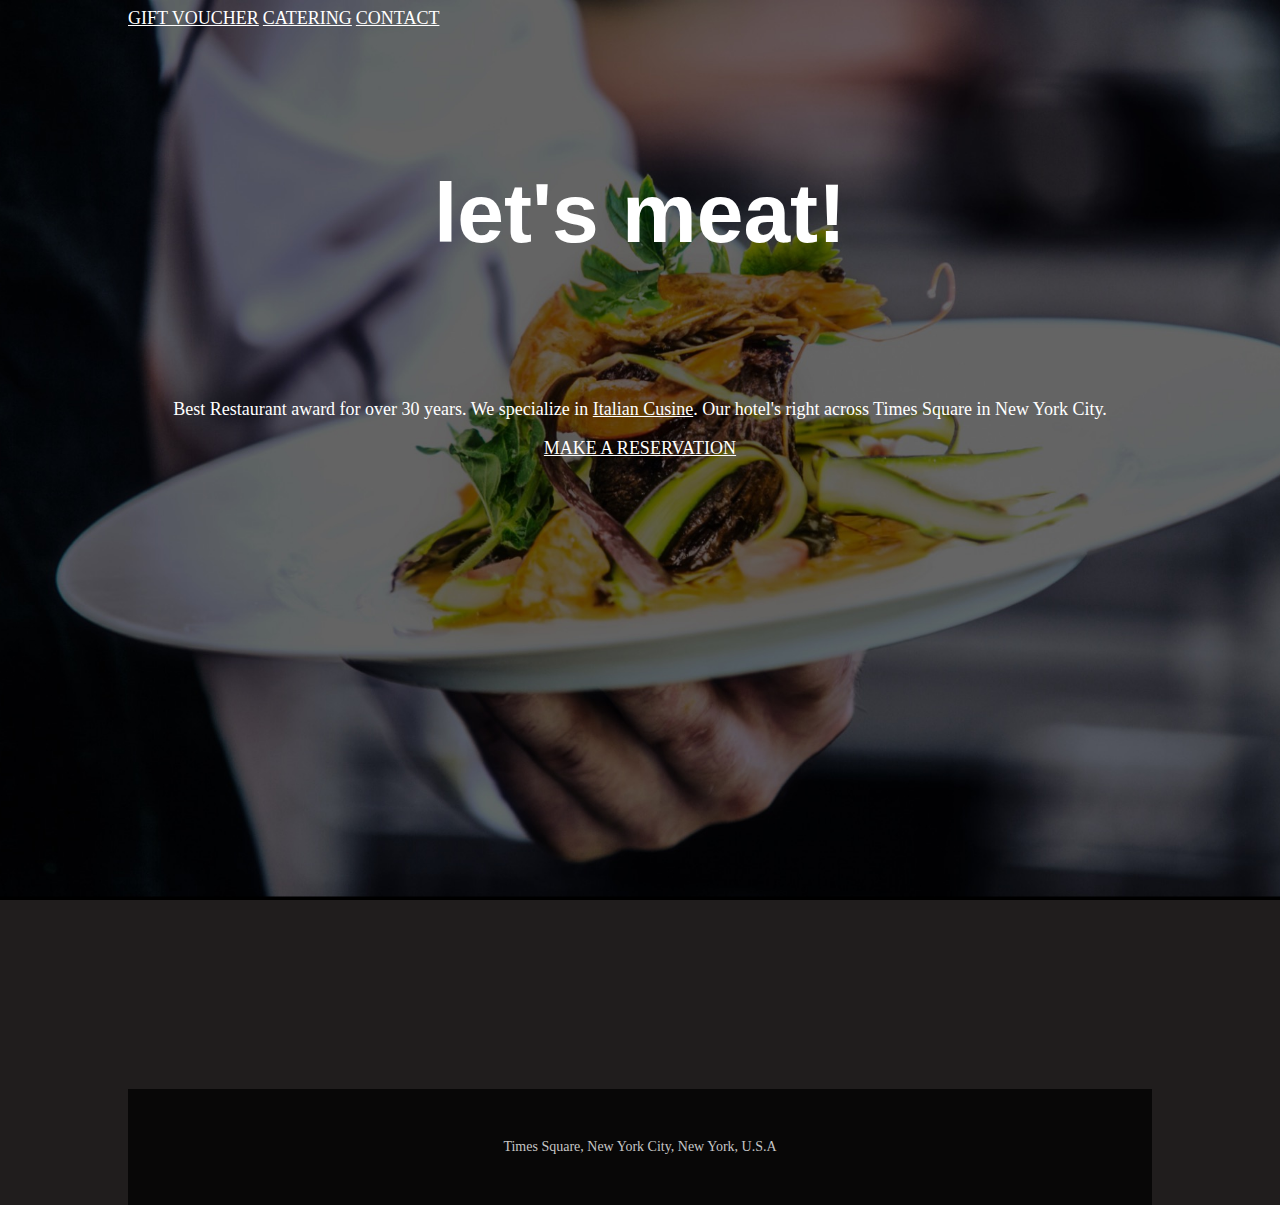
<file: index.html>
<!DOCTYPE html>
<html lang="en">
<head>
    <meta charset="UTF-8">
    <meta name="viewport" content="width=device-width, initial-scale=1.0">
    <title>Adare Restaurant</title>
    <link rel="stylesheet" href="main.css">
    
</head>
<body>
    <div class="wrapper">
        <a href="#">GIFT VOUCHER</a>
        <a href="#">CATERING</a>
        <a href="#">CONTACT</a>
    </nav>
    <main>
        <h1>
            let's meat!
        </h1>
        <p>Best Restaurant award for over 30 years. We specialize in <a href="https://en.wikipedia.org/wiki/Italian_cuisine#:~:text=Traditional%20Central%20Italian%20cuisine%20uses,sauce%20(including%20game%20meat).&text=Italian%20cuisine%20is%20also%20well,a%20diverse%20variety%20of%20pasta." target="_blank">Italian Cusine</a>. Our hotel's right across Times Square in New York City. </p>
        
        <a href="mailto:neilb1806@gmail.com?Subject=Reservation">MAKE A RESERVATION</a>


    </main>
    <section><iframe src="https://www.google.com/maps/embed?pb=!1m18!1m12!1m3!1d12138.892406641276!2d-8.787093698238966!3d52.55887342283628!2m3!1f0!2f0!3f0!3m2!1i1024!2i768!4f13.1!3m3!1m2!1s0x0%3A0x8ae6c4ffc854b9bc!2sThe%20Oak%20Room%20at%20Adare%20Manor!5e0!3m2!1sen!2sus!4v1610416741923!5m2!1sen!2sus" width="1024" height="500" frameborder="0" style="border:0;" allowfullscreen="" aria-hidden="false" tabindex="0"></iframe></section>
    <footer>Times Square, New York City, New York, U.S.A</footer>
    </div>
</body>

</html>
</file>
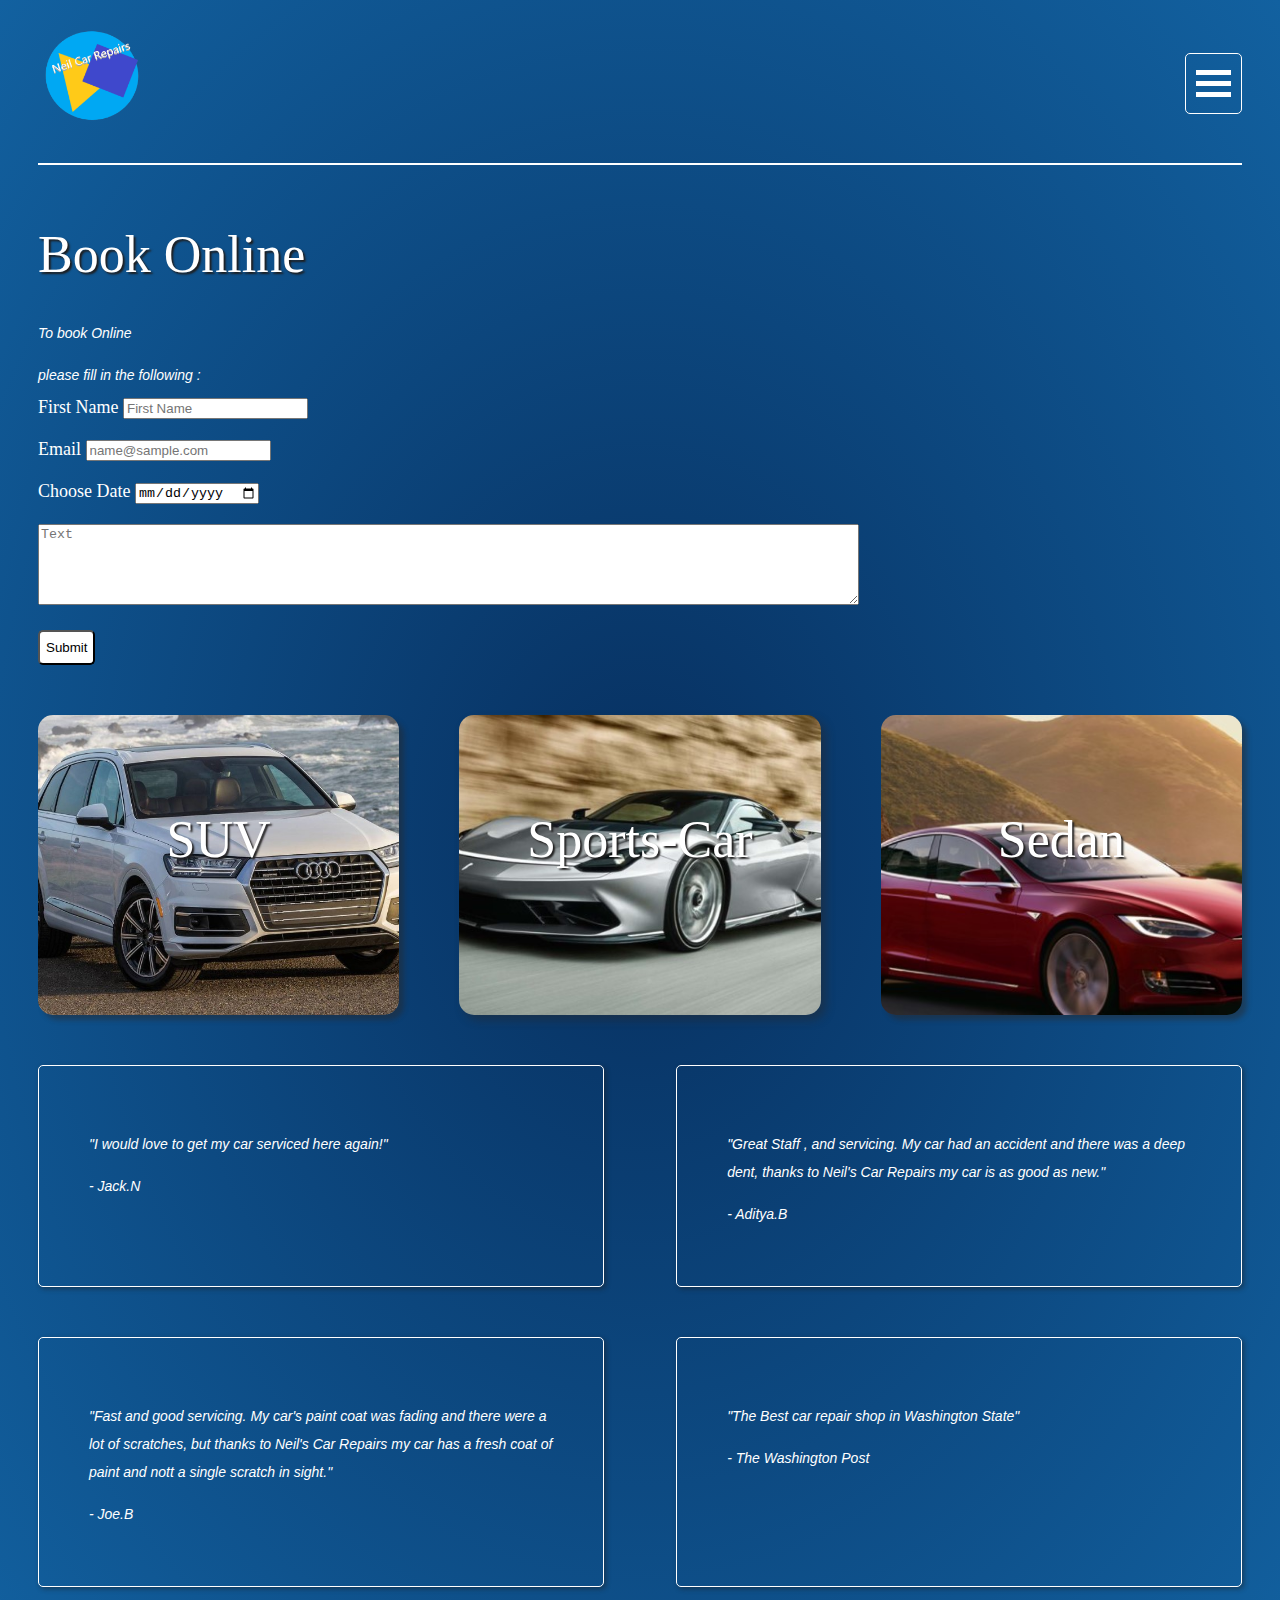
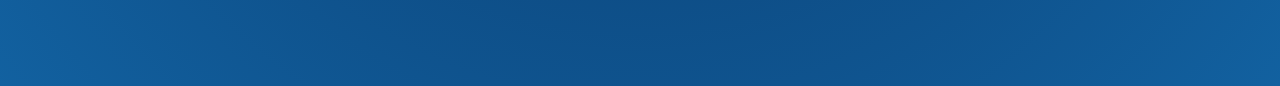
<file: app.html>
<!DOCTYPE html>
<html lang="en">

<head>
    <meta charset="UTF-8">
    <meta http-equiv="X-UA-Compatible" content="IE=edge">
    <meta name="viewport" content="width=device-width, initial-scale=1.0">
    <title>NEIL'S CAR REPAIRS - Book Online</title>
    <link rel="stylesheet" href="empty1.css">
    <link rel="icon" href="images/Untitled.new.png" type="image/png" sizes="16x16">
</head>

<body>
    <div class="container">
        <header>
            <div class="logo"><a href="empty1.html"><img src="images/Untitled.new.png" alt="Neil Car Repairs"></a></div>
            <nav>





                <div class="navbutton">
                    <div class="slices"></div>
                    <div class="slices"></div>
                    <div class="slices"></div>
                    <div class="dropdown">


                        <div class="navbutton"><a href="app.html">Book Online.</a></div>



                        <div class="navbutton"><a href="Conatct-us.html">Contact</a></div>
                        <div class="navbutton"><a href="checkboxes.html">Parts</a></div>
                    </div>

                </div>


            </nav>
        </header>

        <main>
            <div class="herobox1">
                <h1>Book Online</h1>
                <p>To book Online</p>
                <p>please fill in the following :</p>
                <form action="mail.php" method="post">
                    <div class="inputwrapper">
                        <label for="name">First Name</label>
                        <input type="text" name="name" id="name" placeholder="First Name">
                    </div>
                    <div class="inputwrapper">
                        <label for="email">Email</label>
                        <input type="email" name="email" id="email" placeholder="name@sample.com">
                    </div>
                    <div class="inputwrapper">
                        <label for="date">Choose Date</label>
                        <input type="date" name="date" id="date">
                    </div>
                    <div class="inputwrapper">
                        <textarea name="message" id="message" cols="100" rows="5" placeholder="Text"></textarea>
                    </div>
                    <input type="submit" value="Submit" id="Submit">
                </form>
            </div>
        </main>

        <div class="cards">

            <div class="card1">
                <a href="#">
                    <h1>SUV</h1>

                </a>
            </div>
            <div class="card2">
                <a href="#">
                    <h1>Sports-Car</h1>

                </a>
            </div>
            <div class="card3">
                <a href="#">
                    <h1>Sedan</h1>

                </a>
            </div>
        </div>
        <div class="mn"></div>
        <div class="commentshero">
            <div class="comments">
                <p>"I would love to get my car serviced here again!"</p>
                <p>- Jack.N</p>
            </div>
            <div class="comments">
                <p>"Great Staff , and servicing. My car had an accident and there was a deep dent, thanks to Neil's Car
                    Repairs my car is as good as new."</p>
                <p>- Aditya.B</p>
            </div>
            <div class="comments">
                <p>"Fast and good servicing. My car's paint coat was fading and there were a lot of scratches, but
                    thanks to Neil's Car Repairs my car has a fresh coat of paint and nott a single scratch in sight."
                </p>
                <p>- Joe.B</p>
            </div>
            <div class="comments">
                <p>"The Best car repair shop in Washington State"</p>
                <p>- The Washington Post</p>
            </div>

        </div>
    </div>

</body>

</html>
</file>
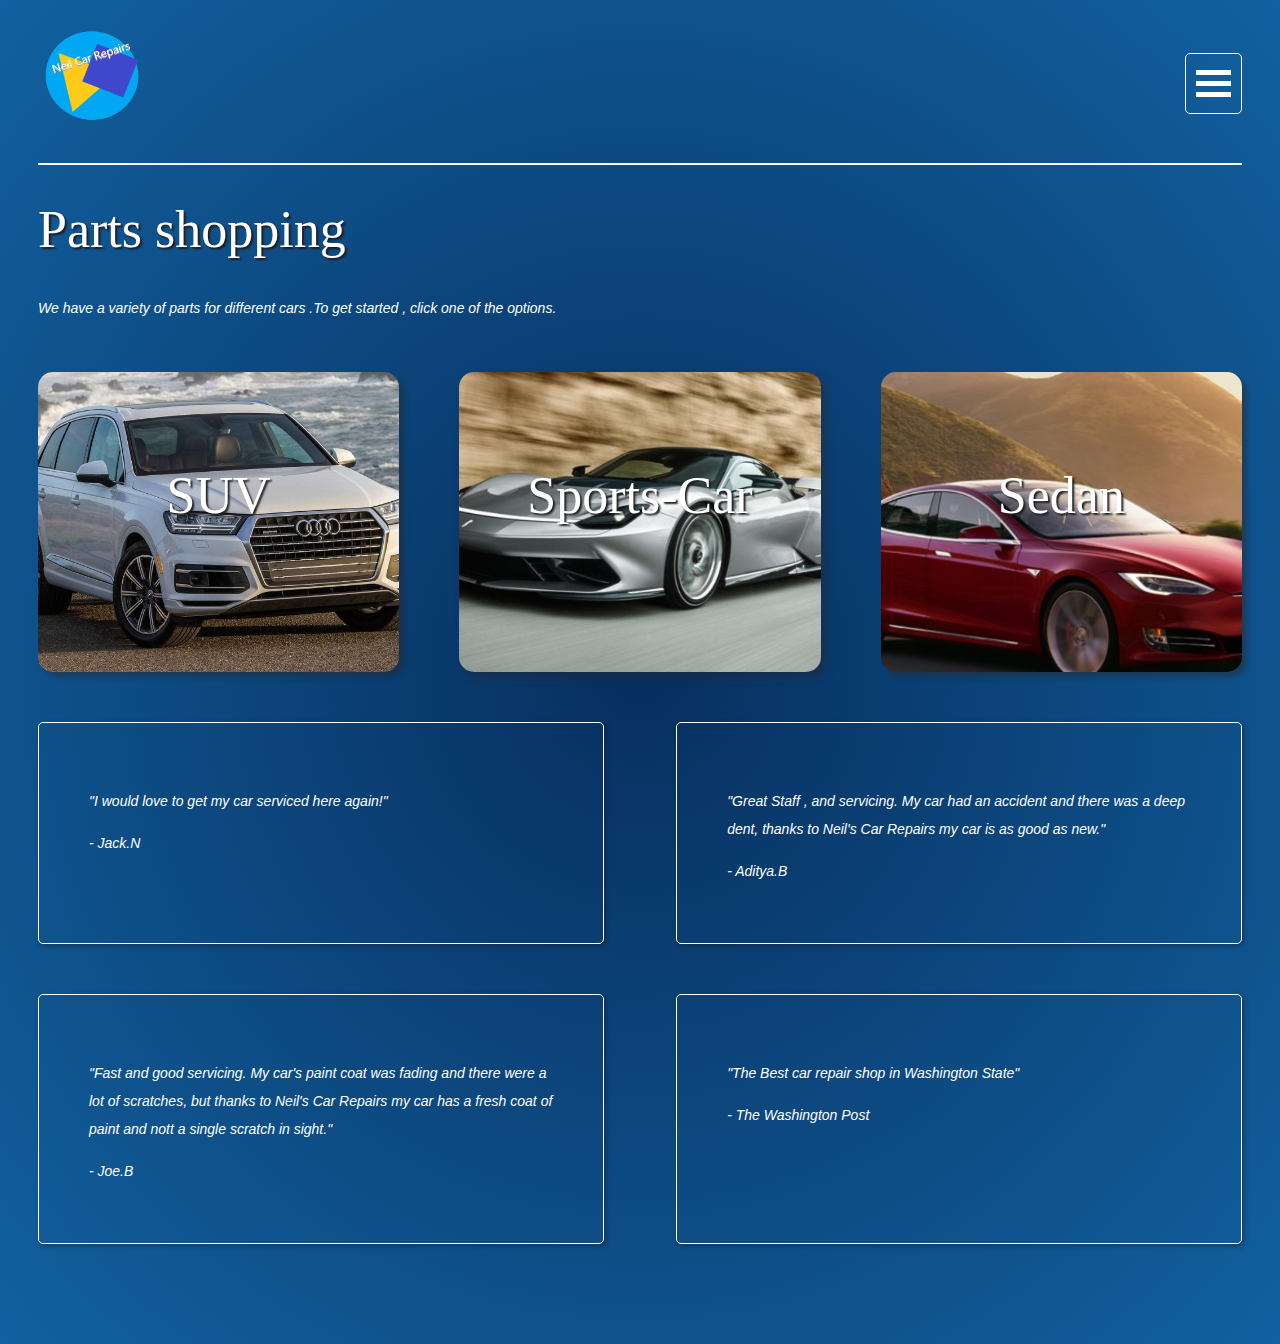
<file: checkboxes.html>
<!DOCTYPE html>
<html lang="en">

<head>
    <meta charset="UTF-8">
    <meta http-equiv="X-UA-Compatible" content="IE=edge">
    <meta name="viewport" content="width=device-width, initial-scale=1.0">
    <title>NEIL'S CAR REPAIRS - Parts Delivery</title>
    <link rel="stylesheet" href="empty1.css">
    <link rel="icon" href="images/Untitled.new.png" type="image/png" sizes="16x16">
</head>

<body>
    <div class="container">
        <header>
            <div class="logo"><a href="empty1.html"><img src="images/Untitled.new.png" alt="Neil Car Repairs"></a></div>
            <nav>
                
               
               

                   
                <div class="navbutton">
                    <div class="slices"></div>
                    <div class="slices"></div>
                    <div class="slices"></div>
                    <div class="dropdown">
                        
                            
                                <div class="navbutton"><a href="app.html">Book Online</a></div>
                            
                        
                        
    
                        <div class="navbutton"><a href="Conatct-us.html">Contact</a></div>
                        <div class="navbutton"><a href="checkboxes.html">Parts</a></div>
                    </div>
                    
                </div>

                
            </nav>
        </header>
        <div class="main3">
            <h1>Parts shopping</h1>
            <p>We have a variety of parts for different cars .To get started , click one of the options.</p>

        </div>

        <div class="cards">

            <div class="card1">
                <a href="#">
                    <h1>SUV</h1>

                </a>
            </div>
            <div class="card2">
                <a href="#">
                    <h1>Sports-Car</h1>

                </a>
            </div>
            <div class="card3">
                <a href="#">
                    <h1>Sedan</h1>

                </a>
            </div>
        </div>
        <div class="mn"></div>
        <div class="commentshero">
            <div class="comments">
                <p>"I would love to get my car serviced here again!"</p>
                <p>- Jack.N</p>
            </div>
            <div class="comments">
                <p>"Great Staff , and servicing. My car had an accident and there was a deep dent, thanks to Neil's Car
                Repairs my car is as good as new."</p>
                <p>- Aditya.B</p>
            </div>
            <div class="comments">
                <p>"Fast and good servicing. My car's paint coat was fading and there were a lot of scratches, but
                thanks to Neil's Car Repairs my car has a fresh coat of paint and nott a single scratch in sight."
                </p>
                <p>- Joe.B</p>
            </div>
            <div class="comments">
                <p>"The Best car repair shop in Washington State"</p>
                <p>- The Washington Post</p>
            </div>

        </div>
    </div>

</body>

</html>
</file>
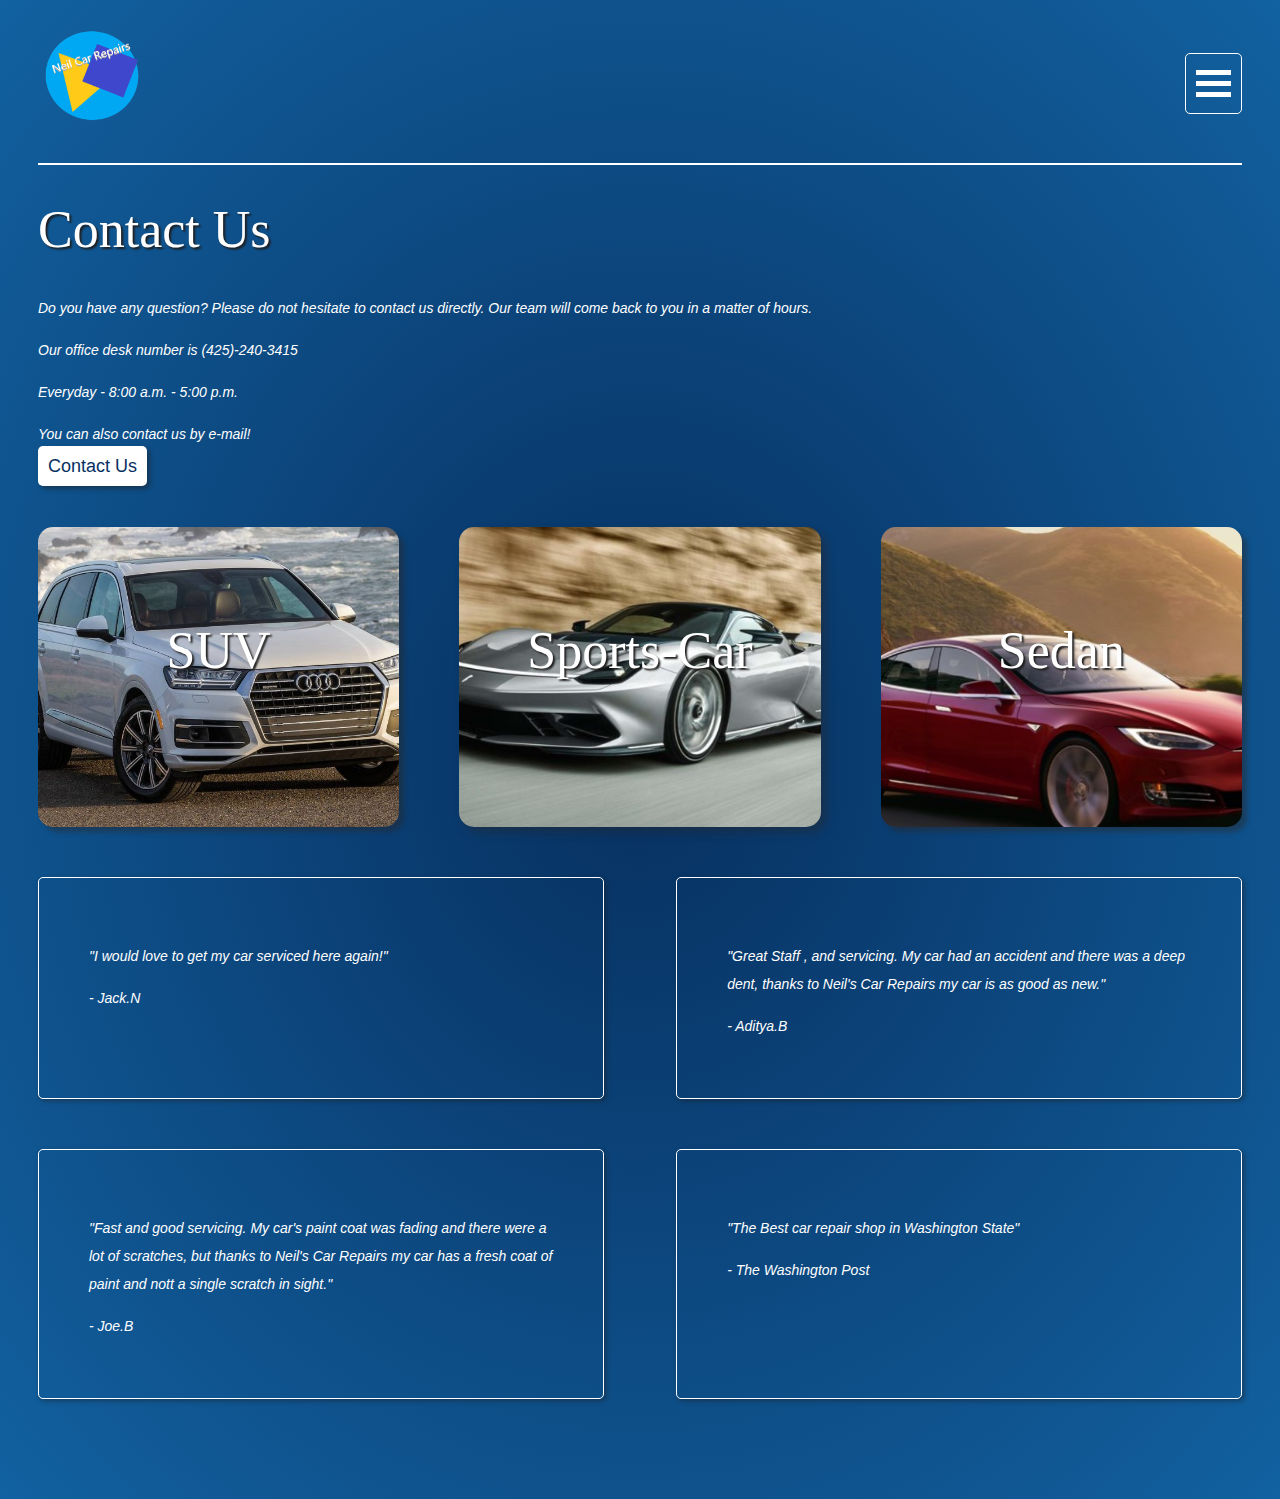
<file: Conatct-us.html>
<!DOCTYPE html>
<html lang="en">

<head>
    <meta charset="UTF-8">
    <meta http-equiv="X-UA-Compatible" content="IE=edge">
    <meta name="viewport" content="width=device-width, initial-scale=1.0">
    <title>NEIL'S CAR REPAIRS - Contact, Redmond</title>
    <link rel="stylesheet" href="empty1.css">
    <link rel="icon" href="images/Untitled.new.png" type="image/png" sizes="16x16">
</head>

<body>
    <div class="container">
        <header>
            <div class="logo"><a href="empty1.html"><img src="images/Untitled.new.png" alt="Neil Car Repairs"></a></div>
            <nav>
                
               
               

                   
                <div class="navbutton">
                    <div class="slices"></div>
                    <div class="slices"></div>
                    <div class="slices"></div>
                    <div class="dropdown">
                        
                            
                                <div class="navbutton"><a href="app.html">Book Online</a></div>
                            
                        
                   
                        <div class="navbutton"><a href="Conatct-us.html">Contact</a></div>
                        <div class="navbutton"><a href="checkboxes.html">Parts</a></div>
                    </div>
                    
                </div>

                
            </nav>
        </header>
        <div class="main2">
            <div class="herobox1">
                <h1>Contact Us</h1>
                <p>Do you have any question? Please do not hesitate to contact us directly. Our team will come back to
                you in a matter of hours.</p>
                <p>Our office desk number is (425)-240-3415</p>
                <p>Everyday - 8:00 a.m. - 5:00 p.m.</p>
                <p>You can also contact us by e-mail!</p>
                <a href="mailto:neilb1806@gmail.com?Subject=Help Desk" class="mybutton">Contact Us</a>

            </div>
        </div>
        <div class="cards">

            <div class="card1">
                <a href="#">
                    <h1>SUV</h1>

                </a>
            </div>
            <div class="card2">
                <a href="#">
                    <h1>Sports-Car</h1>

                </a>
            </div>
            <div class="card3">
                <a href="#">
                    <h1>Sedan</h1>

                </a>
            </div>
        </div>
        <div class="mn"></div>
        <div class="commentshero">
            <div class="comments">
                <p>"I would love to get my car serviced here again!"</p>
                <p>- Jack.N</p>
            </div>
            <div class="comments">
                <p>"Great Staff , and servicing. My car had an accident and there was a deep dent, thanks to Neil's Car
                Repairs my car is as good as new."</p>
                <p>- Aditya.B</p>
            </div>
            <div class="comments">
                <p>"Fast and good servicing. My car's paint coat was fading and there were a lot of scratches, but
                thanks to Neil's Car Repairs my car has a fresh coat of paint and nott a single scratch in sight."
                </p>
                <p>- Joe.B</p>
            </div>
            <div class="comments">
                <p>"The Best car repair shop in Washington State"</p>
                <p>- The Washington Post</p>
            </div>

        </div>
    </div>

</body>

</html>
</file>
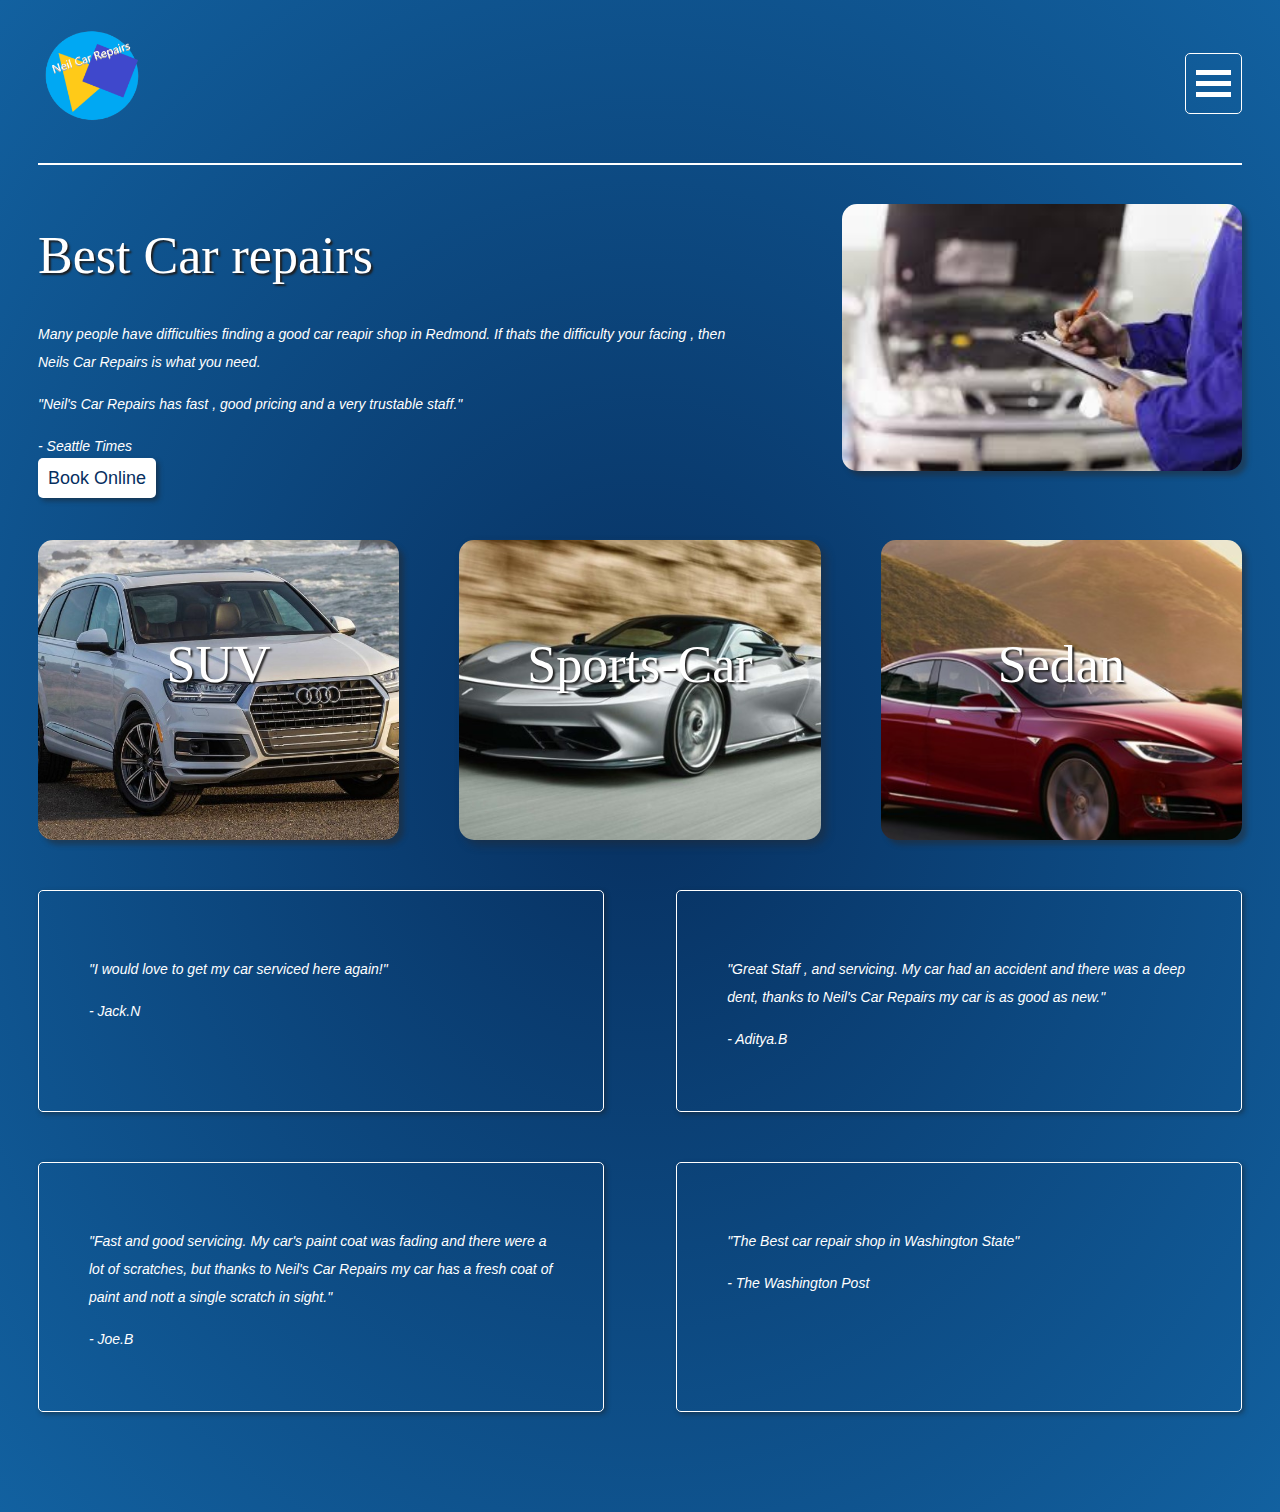
<file: empty1.html>
<!DOCTYPE html>
<html lang="en">

<head>
    <meta charset="UTF-8">
    <meta http-equiv="X-UA-Compatible" content="IE=edge">
    <meta name="viewport" content="width=device-width, initial-scale=1.0">
    <title>NEIL'S CAR REPAIRS - Redmond</title>
    <link rel="stylesheet" href="empty1.css">
    <link rel="icon" href="images/Untitled.new.2.png" type="image/png" sizes="16x16">
</head>

<body>
    <div class="container">
        <header>
            <div class="logo"><img src="images/Untitled.new.png" alt="Neil Car Repairs"></div>
            <nav>
                
               
               

                   
                <div class="navbutton">
                    <div class="slices"></div>
                    <div class="slices"></div>
                    <div class="slices"></div>
                    <div class="dropdown">
                        
                            
                            <div class="navbutton"><a href="app.html">Book Online</a></div>
                            
                            <div class="x">
                        <div class="navbutton"><a href="#">About</a></div></div>
                        <div class="navbutton"><a href="Conatct-us.html">Contact</a></div>
                        <div class="navbutton"><a href="checkboxes.html">Parts</a></div>
                    </div>
                    
                </div>

                
            </nav>
        </header>
        <main>
            <div class="herobox1">
                <h1>Best Car repairs</h1>
                <p>Many people have difficulties finding a good car reapir shop in Redmond. If thats the difficulty your facing , then Neils Car Repairs is what you need. </p>
                <p>"Neil's Car Repairs has fast , good pricing and a very trustable staff."</p>

                <p class="b">- Seattle Times</p>

                <a href="mailto:neilb1806@gmail.com?Subject=Reservation for servicing" class="mybutton">Book Online</a>
                
            </div>
            <div class="herobox2">
                <img src="images/download (4).jfif" alt="Person servicing a car">
            </div>
        </main>

        <div class="cards">

            <div class="card1">
                <a href="#">
                    <h1>SUV</h1>

                </a>
            </div>
            <div class="card2">
                <a href="#">
                    <h1>Sports-Car</h1>

                </a>
            </div>
            <div class="card3">
                <a href="#">
                    <h1>Sedan</h1>

                </a>
            </div>
        </div>
        <div class="mn"></div>
        <div class="commentshero">
            <div class="comments">
                <p>"I would love to get my car serviced here again!"</p>
                <p>- Jack.N</p>
            </div>
            <div class="comments">
                <p>"Great Staff , and servicing. My car had an accident and there was a deep dent, thanks to Neil's Car
                Repairs my car is as good as new."</p>
                <p>- Aditya.B</p>
            </div>
            <div class="comments">
                <p>"Fast and good servicing. My car's paint coat was fading and there were a lot of scratches, but
                thanks to Neil's Car Repairs my car has a fresh coat of paint and nott a single scratch in sight."
                </p>
                <p>- Joe.B</p>
            </div>
            <div class="comments">
                <p>"The Best car repair shop in Washington State"</p>
                <p>- The Washington Post</p>
            </div>

        </div>
    </div>

</body>

</html>
</file>
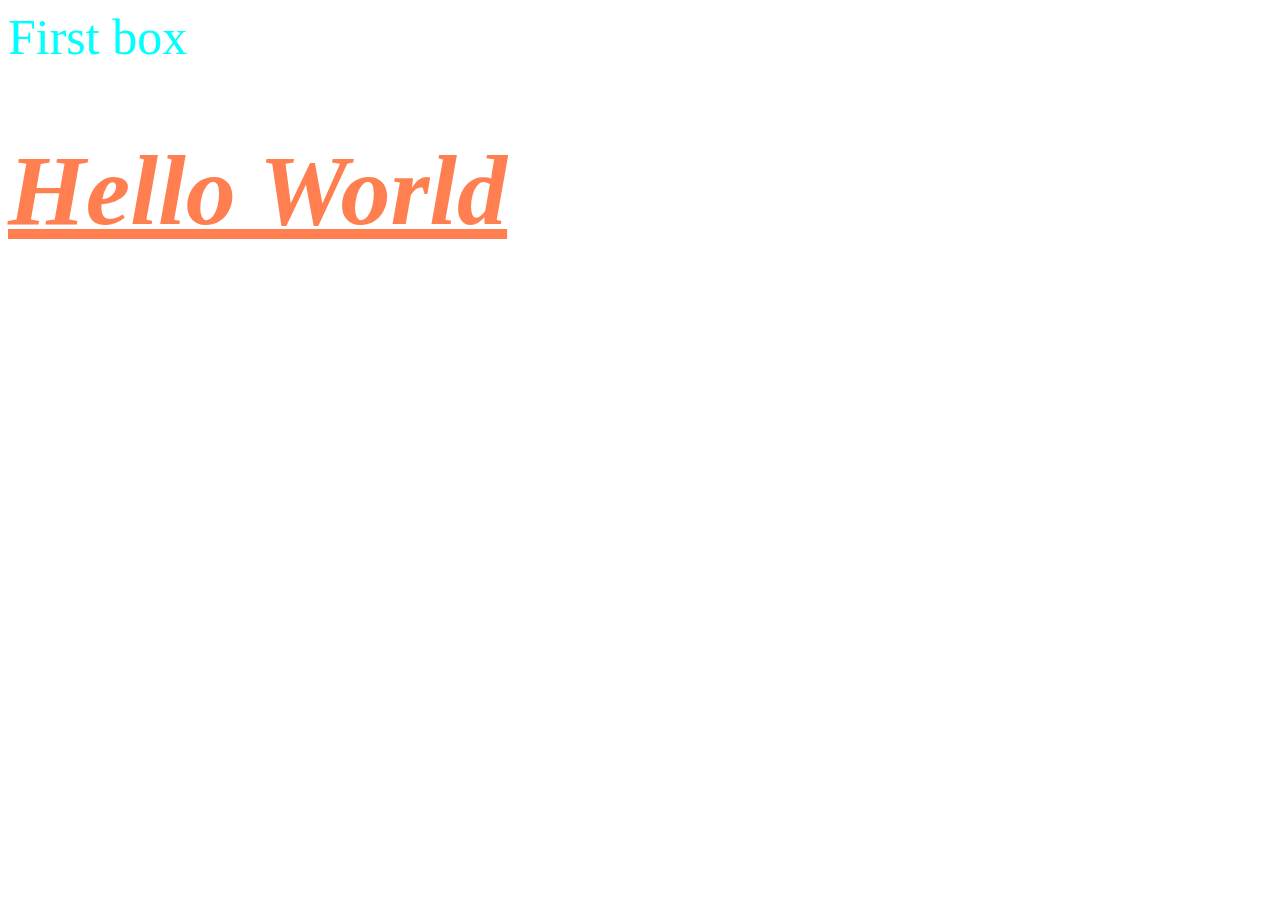
<file: HTML-PROJECT2.html>
<!DOCTYPE html>
<html lang="en">
<head>
    <meta charset="UTF-8">
    <meta name="viewport" content="width=device-width, initial-scale=1.0">
    <title>NEil</title>
    <meta name = "description" content="This your cotent">
    <style>
        h1{
            color: coral;
            font-style: italic;
            font-size: 100px;
            text-decoration: underline;
            }
    
        div{
            color: aqua;
            font-style:bold;
            font-size: 50px;
        }
    </style>

    <style>
        
    </style>
</head>
<body>
    <div>First box</div>
<h1>Hello World</h1>
</body>
</html>
</file>
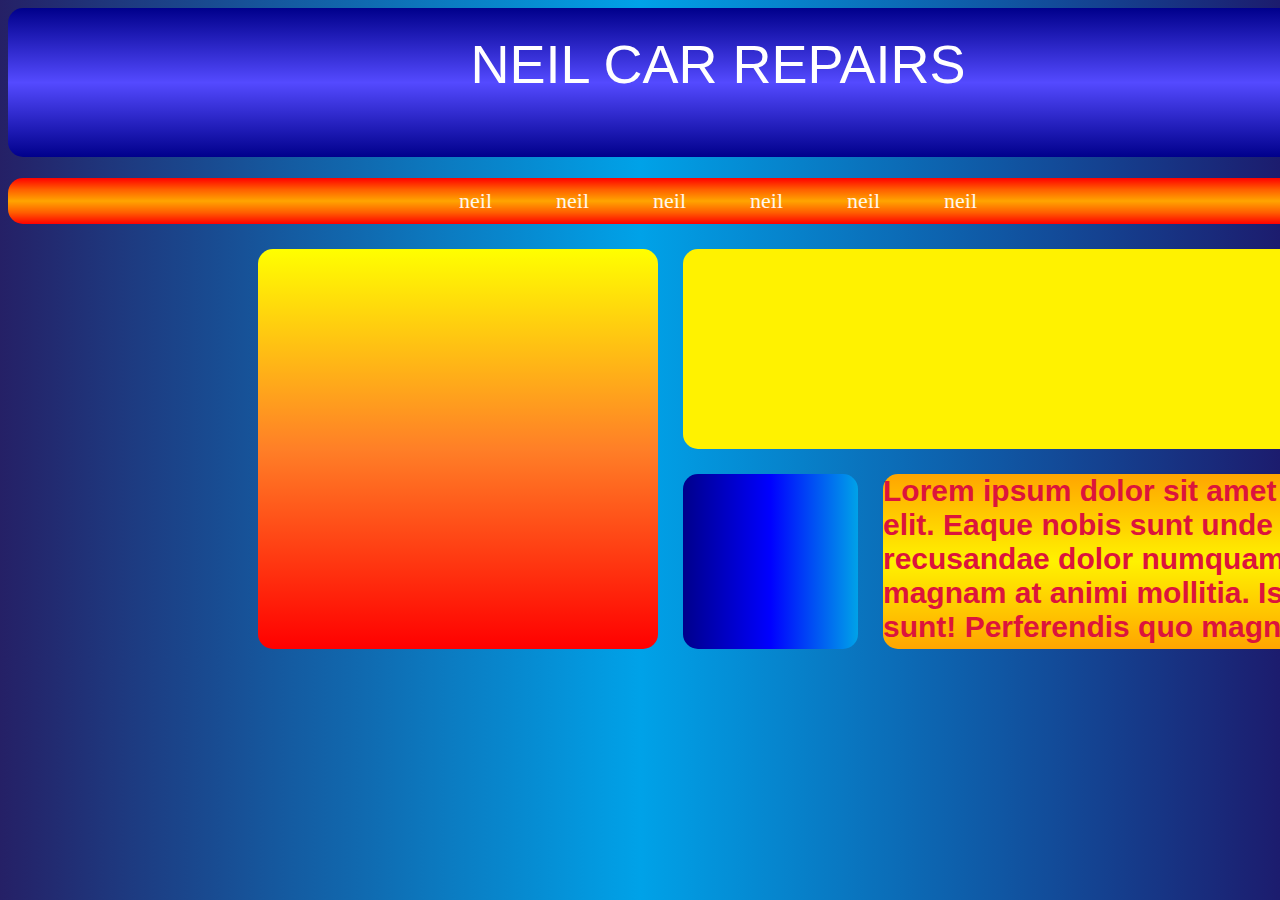
<file: MY_webpage.html>
<!DOCTYPE html>
<html lang="en">
<head>
    <meta charset="UTF-8">
    <meta http-equiv="X-UA-Compatible" content="IE=edge">
    <meta name="viewport" content="width=device-width, initial-scale=1.0">
    <link rel="stylesheet" href="My_style.css">
    <title>NEILS CAR REPAIRS</title>
</head>
<body>
    <header>NEIL CAR REPAIRS</header>
    <h1></h1>
    <nav>
        <a href="#">neil</a>
        <a href="#">neil</a>
        <a href="#">neil</a>
        <a href="#">neil</a>
        <a href="#">neil</a>
        <a href="#">neil</a>
    </nav>  
     
    <div class="box">             
        
        <h2>            
            <div class="box2">
                Lorem ipsum dolor sit amet, consectetur adipisicing elit. Sed, error?
            </div>
            <main>                
                <div class="middle">
                    Lorem ipsum dolor sit amet consectetur adipisicing elit. Eaque nobis sunt unde expedita! Animi recusandae dolor numquam nulla beatae? Eos magnam at animi mollitia. Iste doloribus harum iusto sunt! Perferendis quo magnam delectus ipsam!
                </div>
            </main>       
        </h2>
    </div>
</body>
</html>
</file>
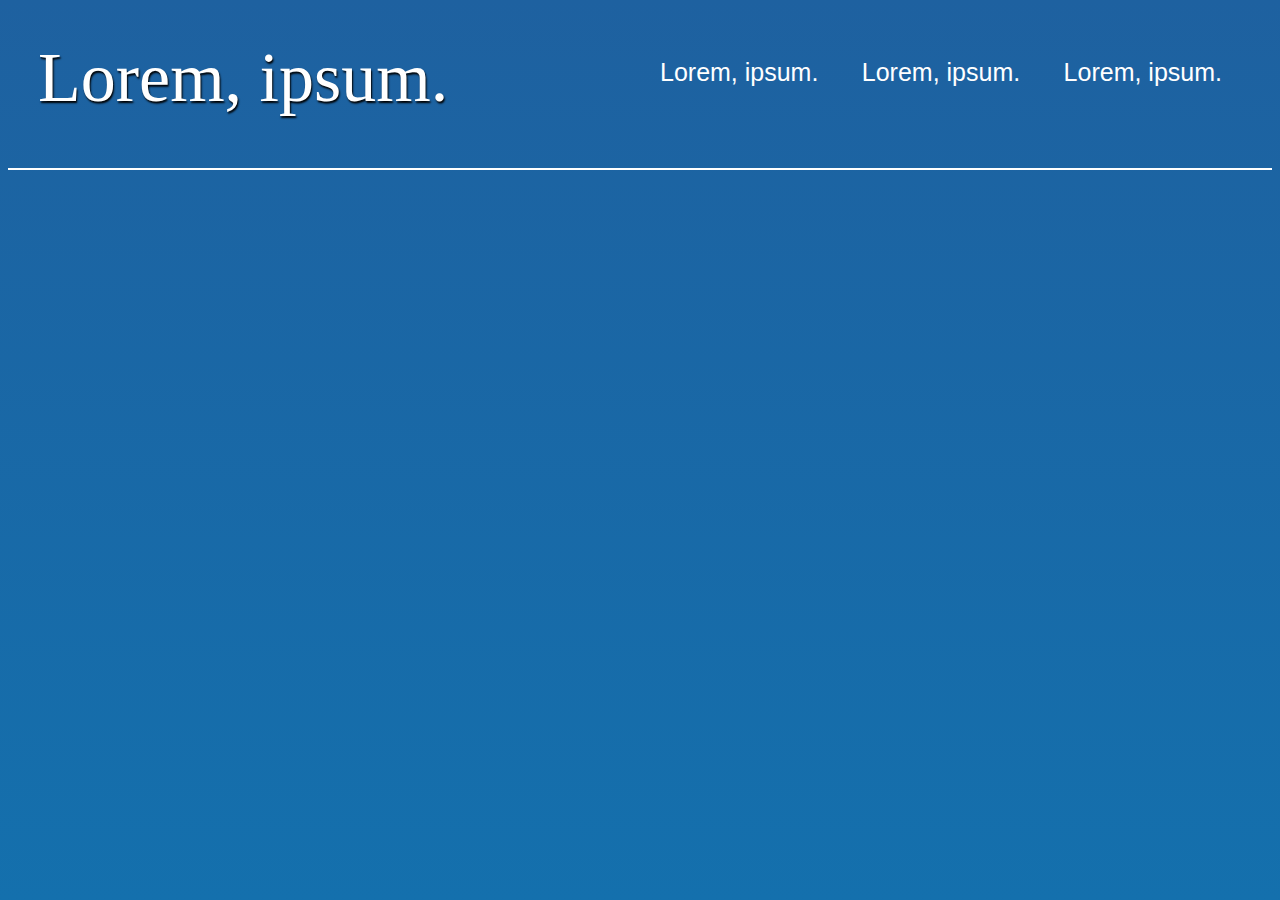
<file: new_project.html>
<!DOCTYPE html>
<html lang="en">

<head>
    <meta charset="UTF-8">
    <meta http-equiv="X-UA-Compatible" content="IE=edge">
    <meta name="viewport" content="width=device-width, initial-scale=1.0">
    <title>Document</title>
    <link rel="stylesheet" href="new_project.css">
</head>

<body>
    <header>
        <div class="line1">
            Lorem, ipsum.
        </div>
        <div class="line2">
            <nav>
                <div class="button"><a href="#">Lorem, ipsum.</a></div>
                <div class="button"><a href="#">Lorem, ipsum.</a></div>
                <div class="button"><a href="#">Lorem, ipsum.</a></div>
            </nav>
        </div>
    </header>

    <div class="container">
        <div class="box1">

        </div>
    </div>
    </h1>
</body>

</html>
</file>
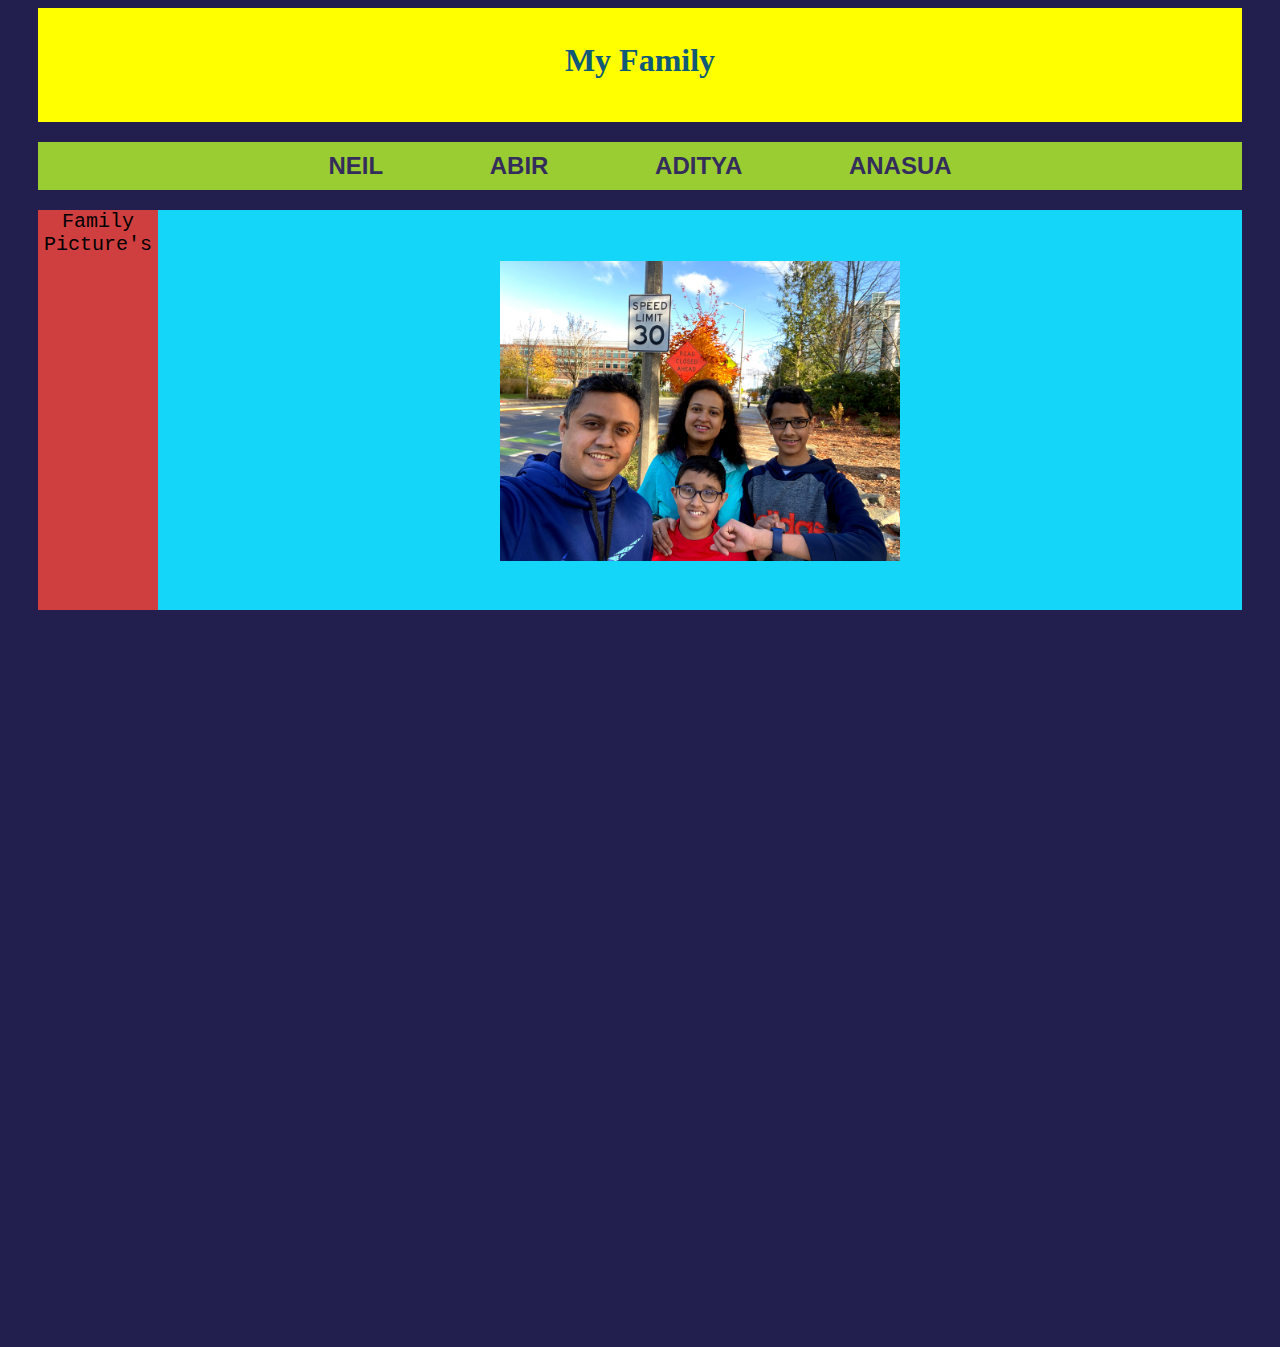
<file: Webpage.html>
<!DOCTYPE html>
<html lang="en">
<head>
    <meta charset="UTF-8">
    <meta name="viewport" content="width=device-width, initial-scale=1.0">
    <title>My Family</title>
    <link rel="stylesheet" href="Styles.css">
</head>
<body>
   <h1>
       My Family
   </h1> 
        <h2>
            <a href="https://photos.app.goo.gl/8BswToqWaxT1ytqq5" target="_blank">NEIL</a>
            <a href="https://photos.app.goo.gl/nPdiTqnvXHzjsBq76" target="_blank">ABIR</a>
            <a href="https://photos.app.goo.gl/xLdMM1X1onhTxq1w9" target="_blank">ADITYA</a>
            <a href="https://photos.app.goo.gl/LLoXL4aXuGshBCSf7" target="_blank">ANASUA</a>
        </h2>
   <main>    
        <div class="box"> Family Picture's            
            <img src="images/IMG_4483.jpg" alt="PIC">           
        </div>         
   </main>
   <div class="box1"></div>
   <section><iframe src="https://www.google.com/maps/embed?pb=!1m18!1m12!1m3!1d2687.8764417554135!2d-122.12961882054438!3d47.64796784304252!2m3!1f0!2f0!3f0!3m2!1i1024!2i768!4f13.1!3m3!1m2!1s0x54906d6f1bca9e13%3A0xaab5055ae500fe5f!2zNDfCsDM4JzUxLjciTiAxMjLCsDA3JzU0LjAiVw!5e0!3m2!1sen!2sus!4v1610760016918!5m2!1sen!2sus" width="1204" height="600" frameborder="0" style="border:0;" allowfullscreen="" aria-hidden="false" tabindex="0"></iframe></section>  
</body>
</html>
</file>
<file: main.css>
html {
    height: 100%;
}
body {
    background-color: rgb(32, 29, 29);
    background-size: cover;
    background-image: url(images/background-adare-restaurant.jpg);
    
    background-repeat: no-repeat;
    background-position: center;
}

.wrapper {
    margin-right: auto;
    margin-left: auto;
    width: 1024px;
}
div{
    margin-left: auto;
    margin-right: auto;
}
header{
    text-align: center;

    height: 118px;
    
}

nav {
    background-color: rgba(0, 0, 0, 0.338);
    
    text-align: center;
    font-family: Cambria, Cochin, Georgia, Times, 'Times New Roman', serif;
    padding-top: 13px;
    padding-bottom: 13px;
    font-size: 14px
}
main {
    
    height: 400px;
    text-align: center;
    
}
footer {
    background-color: rgba(0, 0, 0, 0.728);
    
    color:rgb(198, 198, 198);
    text-align: center; 
    font-size: 14px; 
    padding-top: 50px;
    padding-bottom: 50px;

}
h1 {
    color: white;
    font-size: 84px;
    font-family: Arial, Helvetica, sans-serif;
    text-align: center;
    padding: 80px;
    padding-left: 240px;
    padding-right: 240px;
}
p {
    font-size: 18px;
    color: white;
    font-family: 'Times New Roman', Times, serif;
    text-align: center;
}
a {
    color:white;
    font-size: 18px;
    font-family: 'Times New Roman', Times, serif;
    
}
nav a {
    text-decoration: none;
    padding-right: 10px;
    padding-left: 10px;
}
section {
    padding-bottom: 100px;
}
</file>
<file: empty1.css>
html {
    background-image: radial-gradient(#072F5F ,#1261A0 );    
    
}
body {
    background-repeat: no-repeat;
    font-family: Arial, Helvetica, sans-serif;
    color: white;
    font-size: 1.125rem;
    
}
img {
    width: 400px;
    border-radius: 15px;
    box-shadow: 5px 5px 5px rgba(41, 40, 40, 0.459);
}
.container {
    width: 1204px;

    min-height: 300px;
    margin-right: auto;
    margin-left: auto;
}
a {
    color: white;
    text-decoration: none;
}

header {
    display: flex;
    justify-content: space-between;
    align-items: center;
    padding-top: 20px;
    padding-bottom: 20px;
    text-shadow: 1px 2px 2px rgb(31, 30, 30);
    border-bottom: 2px solid rgb(255, 255, 255);    
}
main {
    min-height: 300px;
    display: flex;
    align-items: center;
    margin-top: 25px;
}
.cards {
    display: flex;
    justify-content:space-between;
    text-align: center;
    font-family: 'Playfair Display', serif;
    margin-top: 50px;    
}
.card1 {
    background-image: url(images/Screenshot\ 2021-02-16\ 192626.jpg);
    background-position: bottom;
    background-size: cover;
    min-height: 300px;  
    width: 30%; 
    border-radius: 15px;
    box-shadow: 5px 5px 5px rgba(41, 40, 40, 0.459);
}
.card2 {
    background-image: url(images/Screenshot\ 2021-02-16\ 192851spo.jpg);
    background-position: bottom;
    background-size: cover;
    min-height: 300px;   
    width: 30%; 
    border-radius: 15px;
    box-shadow: 5px 5px 10px rgba(41, 40, 40, 0.459);
}
.card3 {
    background-image: url(images/Screenshot\ 2021-02-17\ 033512sed.jpg);
    background-position: bottom;
    background-size: cover;
    min-height: 300px;   
    width: 30%; 
    border-radius: 15px;
    box-shadow: 5px 5px 5px rgba(41, 40, 40, 0.459);
}
.herobox1 {
    flex: 2;
    padding-right: 100px;   
}
.herobox2 {
    flex: 1; 
}
.logo img {
    height: 55%;
    width: 55%;
    box-shadow: none;
}
h1 {
    font-size: 3.25rem;
    font-family: 'Playfair display', serif;
    font-weight: 100;
    text-shadow: 2px 2px 2px rgb(31, 30, 30);
}
p {
    font-size: 14px;
    font-family: 'Roboto', sans-serif;
    font-style: oblique;
    line-height: 1.75rem;
    margin-bottom: 0.5rem;
}

.mybutton {
    margin-top: 14px;
    background-color: white;
    color:#072F5F;
    padding: 10px;
    font-size: 18px;
    border-radius: 5px;
    box-shadow: 3px 3px 5px rgba(29, 28, 28, 0.459);
}
.mybutton:hover {
    background-image: linear-gradient(rgb(25, 125, 206),rgb(67, 67, 247));
    color : white;
}

.navbutton {
    border-style: solid;
    border-radius: 5px;
    border-width: 1px;
    padding: 10px;
    font-family: 'Playfair Display', serif;
    font-size: 22px;
    display: inline-block;
    position: relative;
    text-align: center;
    padding: 10px;
    
}

.navbutton:hover {
    background-image: linear-gradient(rgb(25, 125, 206),rgb(67, 67, 247));
}
.commentshero {
    display: flex;
    flex-wrap: wrap;
    justify-content: space-between;
    margin-bottom: 100px;
}
.comments {
    width: 47%;
    padding: 50px;
    border: 1px solid white;
    box-sizing: border-box;
    margin-top: 50px;
    border-radius: 5px;
    box-shadow: 2px 2px 5px rgba(29, 28, 28, 0.459);
}

.cards h1 {
    padding: 60px;
}
.inputwrapper {
    margin-bottom: 20px;
    font-family: 'Playfair Display', serif;
    border-radius: 5px;
}

.slices {
    width: 35px;
    height: 5px;
    background-color: white;
    margin: 6px 0;
}
.dropdown {
    display: none;
    position: absolute;
    margin-top: 10px;
    margin-left: 20px;
    height: 2000px;
}
.navbutton:hover .dropdown {
    display: block;
}
.dropdown .navbutton {
    background-color: #072F5F;

}
#Submit {
    height: 40px;
    height: 35px;
    border-radius: 5px;
    background-color: white;
}
#Submit:hover { 
    background-image: linear-gradient(rgb(25, 125, 206),rgb(67, 67, 247));
    color: white;
}
</file>
<file: My_style.css>
body {
    background-image: linear-gradient(90deg,rgb(37, 32, 102),rgb(0,162,232),rgb(28, 28, 110));
}
header {
    width :1420px;
    height:104px;
    background-image: linear-gradient(180deg,darkblue,rgb(84,74,255),darkblue);
    margin-left: auto;
    margin-right: auto;
    border-radius: 15px;
    font-size: 54px;
    padding-top: 25px;
    padding-bottom: 20px;
    text-align: center;
    font-family: Arial, Helvetica, sans-serif;
    color: white;
}
nav {
    padding-top: 10px;
    padding-bottom: 10px;
    background-image:linear-gradient(180deg,red,rgb(255, 94, 0),orange,rgb(255, 94, 0),red);
    width: 1420px;
    margin-left: auto;
    margin-right: auto;
    border-radius: 15px;
    text-align: center;
}
nav a {
    text-decoration: none;
    color: seashell;
    padding-right: 30px;
    padding-left: 30px;
    font-size: 22px;
    font-family: Georgia, 'Times New Roman', Times, serif;

    
}
h1 {
    height: 0.01px;
}
.box {
    height: 400px;
    width: 400px;
    background-image: linear-gradient(180deg,yellow,rgb(255,127,39),red);
    margin-left: 250px;
    border-radius: 15px;
    font-size: 20px;
    
    font-family: Cambria, Cochin, Georgia, Times, 'Times New Roman', serif;
}
main {
    margin-top: 25px;
    background-image: linear-gradient(90deg,darkblue,blue,rgb(0,162,232));
    width: 175px;
    height: 175px;
    border-radius: 15px;
}
h2 {
    background-color: rgb(255,242,0); 
    
    margin-left: 425px;
    height: 200px;
    width: 745px;
    border-radius: 15px;
}
.box2 {
    width: 200px;
    height: 200px;
    margin-left: 770px;
    background-color: rgb(34,177,76);
    border-radius: 15px;

}
.middle {
    margin-left: 200px;
    background-image:linear-gradient(orange,rgb(255,242,0),orange);
    height: 175px;
    width: 770px;
    border-radius: 15px;
    font-family: Arial, Helvetica, sans-serif;
    color:crimson;
  
}
</file>
<file: new_project.css>
html {
    background-image:linear-gradient(#1e61a0 ,#1470ad );
    height: 100%;
}
header {
    min-height: 100px;
    width: 1204px;
    margin: auto;
    color: white;
    padding: 30px;
    border-bottom: 2px solid white;
    display: flex;
    text-shadow: 1px 2px 2px black;
}
.line1 {
    font-family: 'Playfair Display', serif;
    font-size: 70px;
    
    flex: 1;
}
.line2{
    text-shadow: none;
    color: rgb(0, 0, 0);
    font-family: 'Quicksand', sans-serif;
    font-size: 25px;
    flex: 1;
}
.container {
    display: flex;
}
nav {
    display: flex;
    flex-wrap: wrap;
    justify-content: space-between;
}
.button {
    height: 50px;
    padding-left: 20px;
    padding-right: 20px;
    padding-top: 20px;
    
    border-radius: 4px;
    color: white;
}
a{
    text-decoration: none;
    color:white;
}
.button:hover {
    background-color: rgba(0, 0, 0, 0.363);
    box-shadow: 1px 1px 3px black;
    z-index: 99;
}
</file>
<file: Styles.css>
body{
    background-color: rgb(34, 30, 78);
    text-align: center;
    background-position: center;
    background-repeat: none;
}
h1 {
    height: 80px;
    width: 1204px;
    color: rgb(16, 90, 119);
    background-color: rgb(255, 255, 0);
    margin-right: auto;
    margin-left: auto;
    margin-top: auto;
    margin-bottom: auto;
    padding-top: 34px;
    font-family: Cambria, Cochin, Georgia, Times, 'Times New Roman', serif;
}
h2 {
    background-color: rgb(153, 205, 50);    
    width: 1204px;
    margin-right: auto;
    margin-left: auto;
    padding-top: 10px;
    padding-bottom: 10px;
    font-family: Arial, Helvetica, sans-serif;
}
main{
    height: 400px;
    background-color: rgb(19, 214, 248);
    width: 1204px;
    margin-right:auto;
    margin-left: auto;

    
}
.box {
    height: 400px;
    background-color: rgb(207, 63, 63);
    width: 120px;
    font-size: 20px;
    font-family:monospace;
}
.box img {
    width: 400px;
    height: 300px;
    margin-left: 462px;
    margin-right:312px;
    
    
    margin-top: 5px;
    margin-bottom: 50px;
}

h2 a {
    padding-right: 50px;
    padding-left: 50px;
}
a {
    color: rgb(52, 45, 92);
    text-decoration: none;
}
.box1 {
    color: rgb(52, 45, 92);
    height: 25px;
    
    margin-left: auto;
    margin-right: auto;
   
}
section {
    padding-bottom: 100px;
}
</file>
